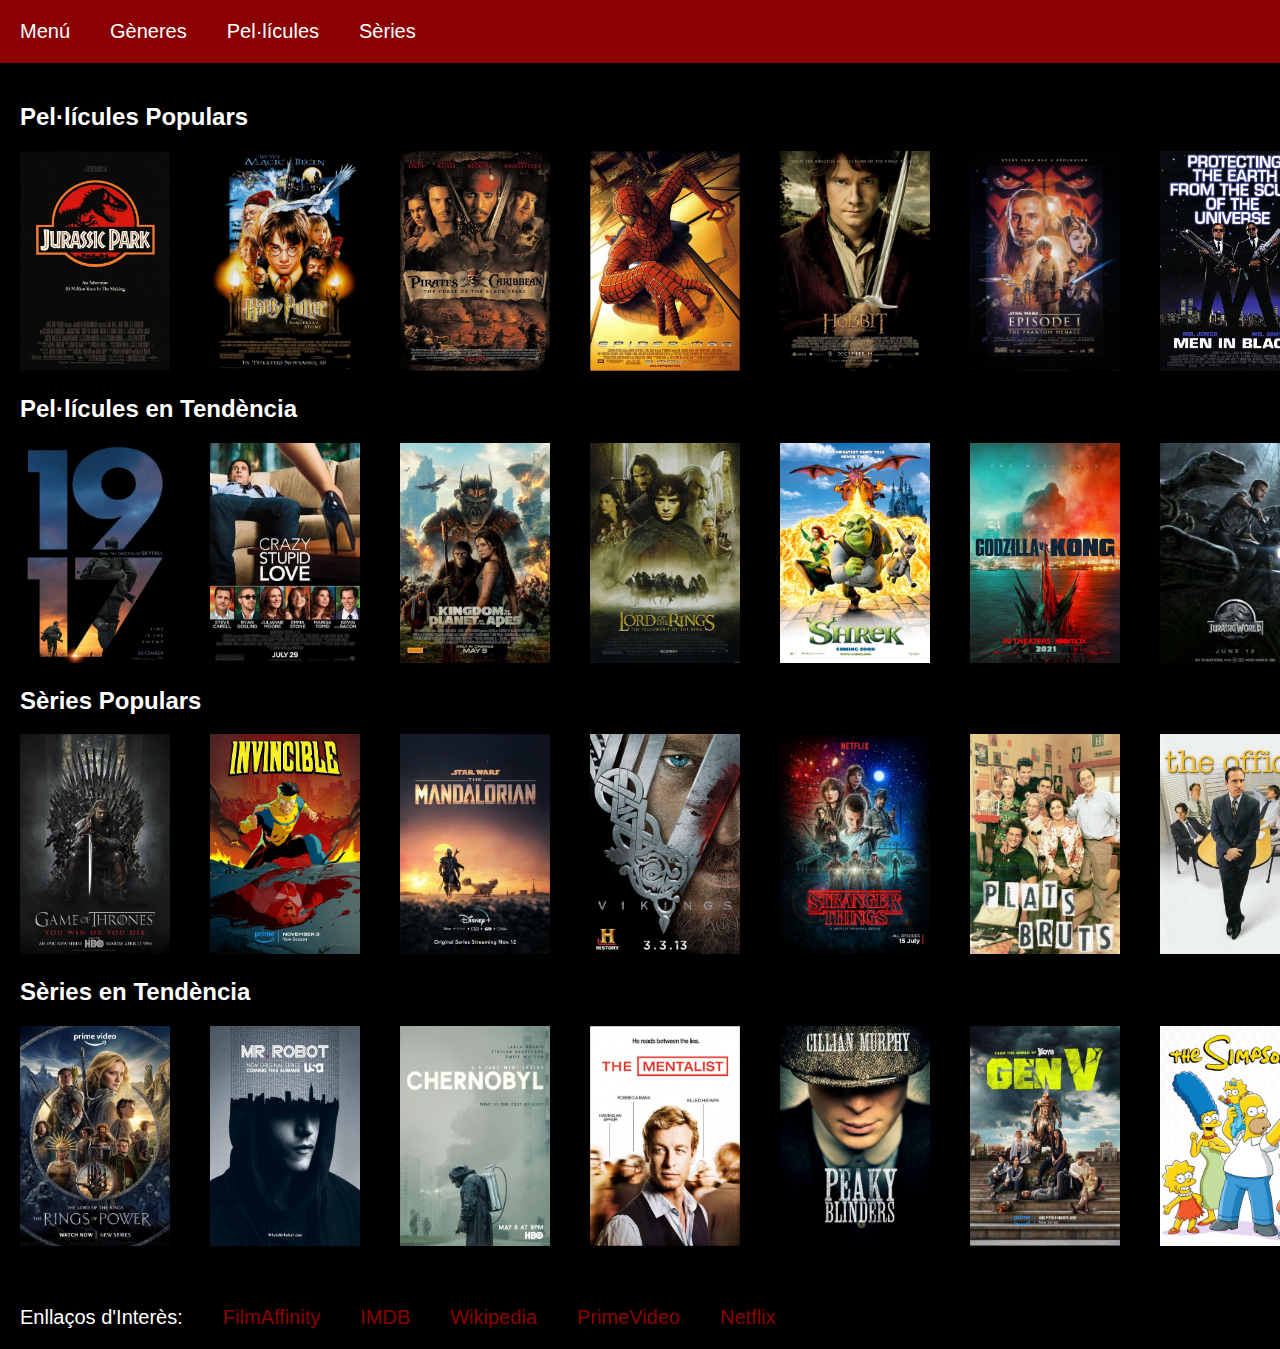
<file: index.html>
<!DOCTYPE html>
<html lang="en">
<head>
    <meta charset="UTF-8">
    <meta name="viewport" content="width=device-width, initial-scale=1.0">
    <link rel="stylesheet" href="CineMaster.css">
    <title>CineMaster</title>
</head>
<body>
    <header>
        <nav>
            <ul>
                <li><a href="index.html">Menú</a></li>
                <li><a href="Generes.html">Gèneres</a></li>
                <li><a href="Pelicules.html">Pel·lícules</a></li>
                <li><a href="Series.html">Sèries</a></li>   
            </ul>
        </nav>
    </header>

    <main>

        <section class="pelispopulars">
            <h2>Pel·lícules Populars</h2>
            <ul id="llistaPelicules">
                <li><a href="Pelis/Pelis.html#id=0"><img src="Imatges/JurassicPark.jpg" alt=""></a></li>
                <li><a href="Pelis/Pelis.html#id=1"><img src="Imatges/HarryPotter.jpg" alt=""></a></li>
                <li><a href="Pelis/Pelis.html#id=2"><img src="Imatges/PiratasCaribe.jpg" alt=""></a></li>
                <li><a href="Pelis/Pelis.html#id=3"><img src="Imatges/Spiderman.jpg" alt=""></a></li>
                <li><a href="Pelis/Pelis.html#id=4"><img src="Imatges/TheHobbit.jpg" alt=""></a></li>
                <li><a href="Pelis/Pelis.html#id=5"><img src="Imatges/StarWars.jpg" alt=""></a></li>
                <li><img src="Imatges/MenInBlack.jpg" alt=""></li>
                <li><img src="Imatges/ShutterIsland.jpg" alt=""></li>
                <li><img src="Imatges/PlanetOfTheApes.jpg" alt=""></li>
                <li><img src="Imatges/SpaceJam.jpg" alt=""></li>
            </ul>
        </section>

        <section class="pelistendencia">
            <h2>Pel·lícules en Tendència</h2>
            <ul>
                <li><img src="Imatges/1917.jpg" alt=""></li>
                <li><img src="Imatges/CrazyStupidLove.jpg" alt=""></li>
                <li><img src="Imatges/PlanetOfTheApesKingdom.jpg" alt=""></li>
                <li><img src="Imatges/LordOfTheRings.jpg" alt=""></li>
                <li><img src="Imatges/Shrek.jpg" alt=""></li>
                <li><img src="Imatges/GodzillaVsKong.jpg" alt=""></li>
                <li><img src="Imatges/JurassicWorld.jpg" alt=""></li>
                <li><img src="Imatges/TheRevenant.jpg" alt=""></li>
                <li><img src="Imatges/WithoutRemorse.jpg" alt=""></li>
                <li><img src="Imatges/IndianaJones.jpg" alt=""></li>
            </ul>
        </section>

        <section class="seriespopulars">
            <h2>Sèries Populars</h2>
            <ul>
                <li><img src="Imatges/GameOfThrones.jpg" alt=""></li>
                <li><img src="Imatges/Invencible.jpg" alt=""></li>
                <li><img src="Imatges/TheMandalorian.jpg" alt=""></li>
                <li><img src="Imatges/Vikings.jpg" alt=""></li>
                <li><img src="Imatges/StrangerThings.jpg" alt=""></li>
                <li><img src="Imatges/PlatsBruts.jpg" alt=""></li>
                <li><img src="Imatges/TheOffice.jpg" alt=""></li>
                <li><img src="Imatges/TheBoys.jpg" alt=""></li>
                <li><img src="Imatges/Castle.jpg" alt=""></li>
                <li><img src="Imatges/TheBigBangTheory.jpg" alt=""></li>
            </ul>
        </section>
    
        <section class="seriestendencia">
            <h2>Sèries en Tendència</h2>
            <ul>
                <li><img src="Imatges/TheRingsOfPower.jpg" alt=""></li>
                <li><img src="Imatges/MrRobot.jpg" alt=""></li>
                <li><img src="Imatges/Chernobyl.jpg" alt=""></li>
                <li><img src="Imatges/TheMentalist.jpg" alt=""></li>
                <li><img src="Imatges/PeakyBlinders.jpg" alt=""></li>
                <li><img src="Imatges/GenV.jpg" alt=""></li>
                <li><img src="Imatges/TheSimpsons.jpg" alt=""></li>
                <li><img src="Imatges/Narcos.jpg" alt=""></li>
                <li><img src="Imatges/TheHandmaidsTale.jpg" alt=""></li>
                <li><img src="Imatges/TheSpectacularSpidermanSerie.jpg" alt=""></li>
            </ul>  
        </section>

    </main>

    <footer>
        <ul>
            <li class="noenllaç">Enllaços d'Interès:</li>
            <li><a href="https://www.filmaffinity.com/es/main.html">FilmAffinity</a></li>
            <li><a href="https://www.imdb.com/es-es/?ref_=nv_home">IMDB</a></li>
            <li><a href="https://es.wikipedia.org/wiki/Wikipedia:Portada">Wikipedia</a></li>
            <li><a href="https://www.primevideo.com/offers/nonprimehomepage/ref=dv_web_force_root">PrimeVideo</a></li>
            <li><a href="https://www.netflix.com/es/">Netflix</a></li>
        </ul>
    </footer>

</body> 
</html>
</file>
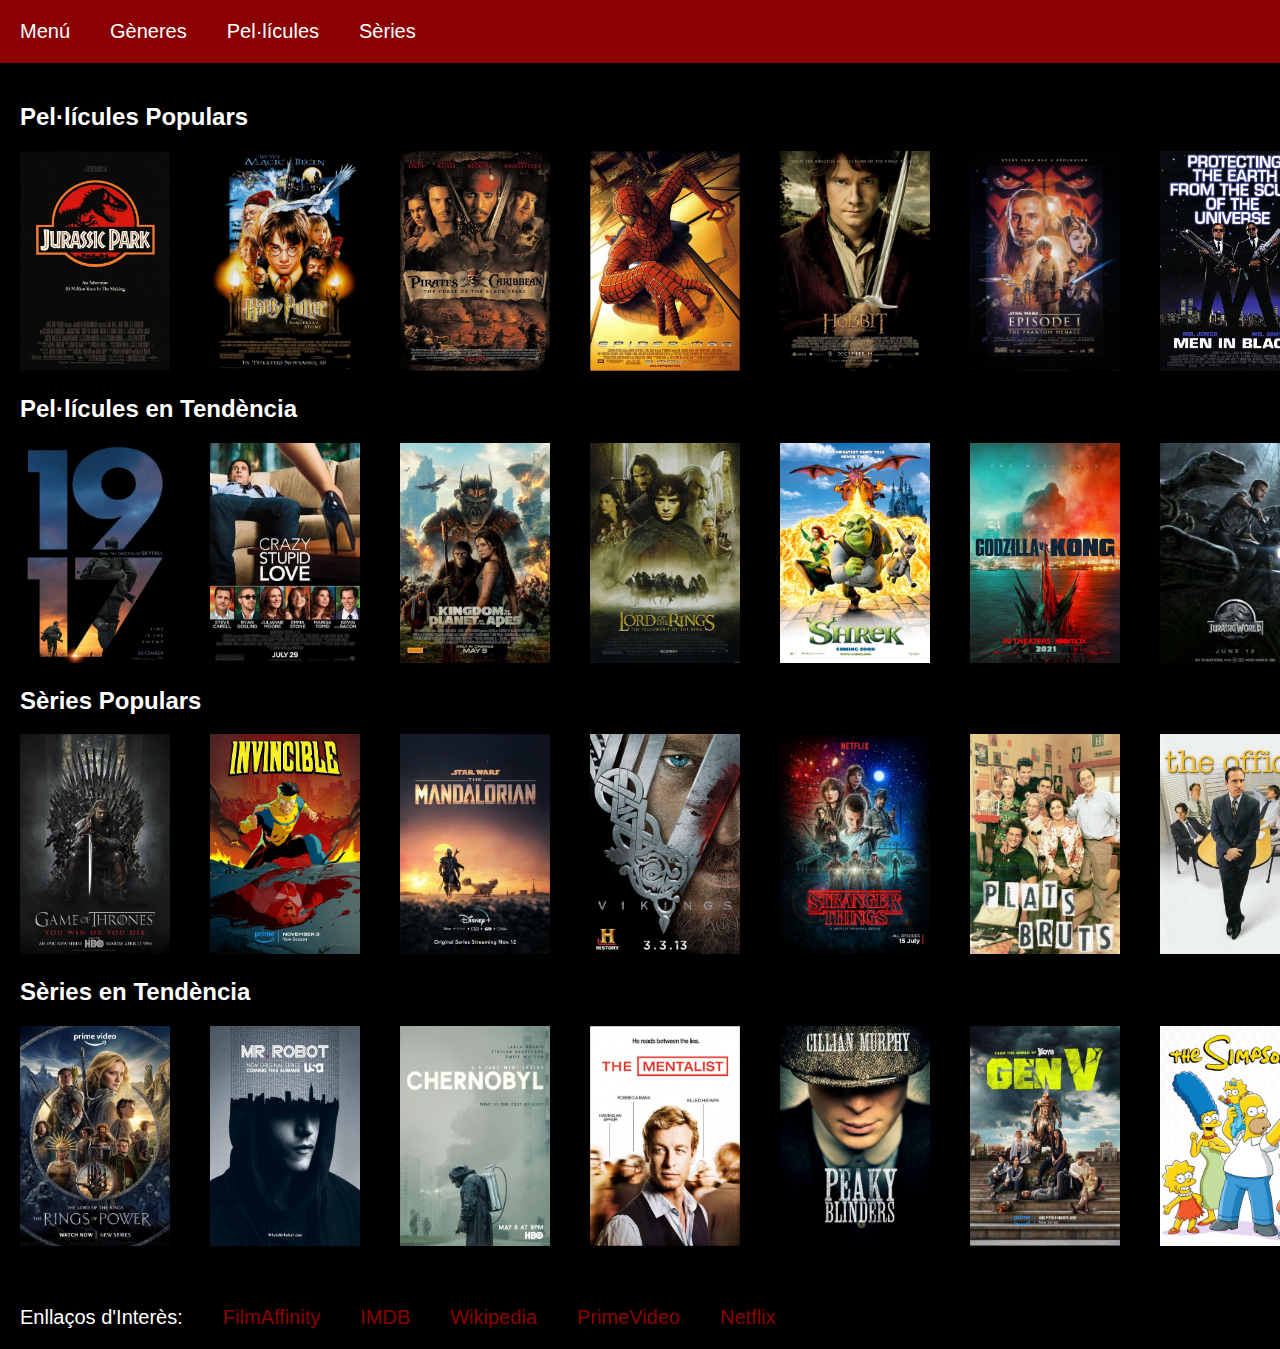
<file: CineMaster.html>
<!DOCTYPE html>
<html lang="en">
<head>
    <meta charset="UTF-8">
    <meta name="viewport" content="width=device-width, initial-scale=1.0">
    <link rel="stylesheet" href="CineMaster.css">
    <title>CineMaster</title>
</head>
<body>
    <header>
        <nav>
            <ul>
                <li><a href="CineMaster.html">Menú</a></li>
                <li><a href="Generes.html">Gèneres</a></li>
                <li><a href="Pelicules.html">Pel·lícules</a></li>
                <li><a href="Series.html">Sèries</a></li>   
            </ul>
        </nav>
    </header>

    <main>

        <section class="pelispopulars">
            <h2>Pel·lícules Populars</h2>
            <ul id="llistaPelicules">
                <li><a href="Pelis/Pelis.html#id=0"><img src="Imatges/JurassicPark.jpg" alt=""></a></li>
                <li><a href="Pelis/Pelis.html#id=1"><img src="Imatges/HarryPotter.jpg" alt=""></a></li>
                <li><a href="Pelis/Pelis.html#id=2"><img src="Imatges/PiratasCaribe.jpg" alt=""></a></li>
                <li><a href="Pelis/Pelis.html#id=3"><img src="Imatges/Spiderman.jpg" alt=""></a></li>
                <li><a href="Pelis/Pelis.html#id=4"><img src="Imatges/TheHobbit.jpg" alt=""></a></li>
                <li><a href="Pelis/Pelis.html#id=5"><img src="Imatges/StarWars.jpg" alt=""></a></li>
                <li><img src="Imatges/MenInBlack.jpg" alt=""></li>
                <li><img src="Imatges/ShutterIsland.jpg" alt=""></li>
                <li><img src="Imatges/PlanetOfTheApes.jpg" alt=""></li>
                <li><img src="Imatges/SpaceJam.jpg" alt=""></li>
            </ul>
        </section>

        <section class="pelistendencia">
            <h2>Pel·lícules en Tendència</h2>
            <ul>
                <li><img src="Imatges/1917.jpg" alt=""></li>
                <li><img src="Imatges/CrazyStupidLove.jpg" alt=""></li>
                <li><img src="Imatges/PlanetOfTheApesKingdom.jpg" alt=""></li>
                <li><img src="Imatges/LordOfTheRings.jpg" alt=""></li>
                <li><img src="Imatges/Shrek.jpg" alt=""></li>
                <li><img src="Imatges/GodzillaVsKong.jpg" alt=""></li>
                <li><img src="Imatges/JurassicWorld.jpg" alt=""></li>
                <li><img src="Imatges/TheRevenant.jpg" alt=""></li>
                <li><img src="Imatges/WithoutRemorse.jpg" alt=""></li>
                <li><img src="Imatges/IndianaJones.jpg" alt=""></li>
            </ul>
        </section>

        <section class="seriespopulars">
            <h2>Sèries Populars</h2>
            <ul>
                <li><img src="Imatges/GameOfThrones.jpg" alt=""></li>
                <li><img src="Imatges/Invencible.jpg" alt=""></li>
                <li><img src="Imatges/TheMandalorian.jpg" alt=""></li>
                <li><img src="Imatges/Vikings.jpg" alt=""></li>
                <li><img src="Imatges/StrangerThings.jpg" alt=""></li>
                <li><img src="Imatges/PlatsBruts.jpg" alt=""></li>
                <li><img src="Imatges/TheOffice.jpg" alt=""></li>
                <li><img src="Imatges/TheBoys.jpg" alt=""></li>
                <li><img src="Imatges/Castle.jpg" alt=""></li>
                <li><img src="Imatges/TheBigBangTheory.jpg" alt=""></li>
            </ul>
        </section>
    
        <section class="seriestendencia">
            <h2>Sèries en Tendència</h2>
            <ul>
                <li><img src="Imatges/TheRingsOfPower.jpg" alt=""></li>
                <li><img src="Imatges/MrRobot.jpg" alt=""></li>
                <li><img src="Imatges/Chernobyl.jpg" alt=""></li>
                <li><img src="Imatges/TheMentalist.jpg" alt=""></li>
                <li><img src="Imatges/PeakyBlinders.jpg" alt=""></li>
                <li><img src="Imatges/GenV.jpg" alt=""></li>
                <li><img src="Imatges/TheSimpsons.jpg" alt=""></li>
                <li><img src="Imatges/Narcos.jpg" alt=""></li>
                <li><img src="Imatges/TheHandmaidsTale.jpg" alt=""></li>
                <li><img src="Imatges/TheSpectacularSpidermanSerie.jpg" alt=""></li>
            </ul>  
        </section>

    </main>

    <footer>
        <ul>
            <li class="noenllaç">Enllaços d'Interès:</li>
            <li><a href="https://www.filmaffinity.com/es/main.html">FilmAffinity</a></li>
            <li><a href="https://www.imdb.com/es-es/?ref_=nv_home">IMDB</a></li>
            <li><a href="https://es.wikipedia.org/wiki/Wikipedia:Portada">Wikipedia</a></li>
            <li><a href="https://www.primevideo.com/offers/nonprimehomepage/ref=dv_web_force_root">PrimeVideo</a></li>
            <li><a href="https://www.netflix.com/es/">Netflix</a></li>
        </ul>
    </footer>

</body> 
</html>
</file>
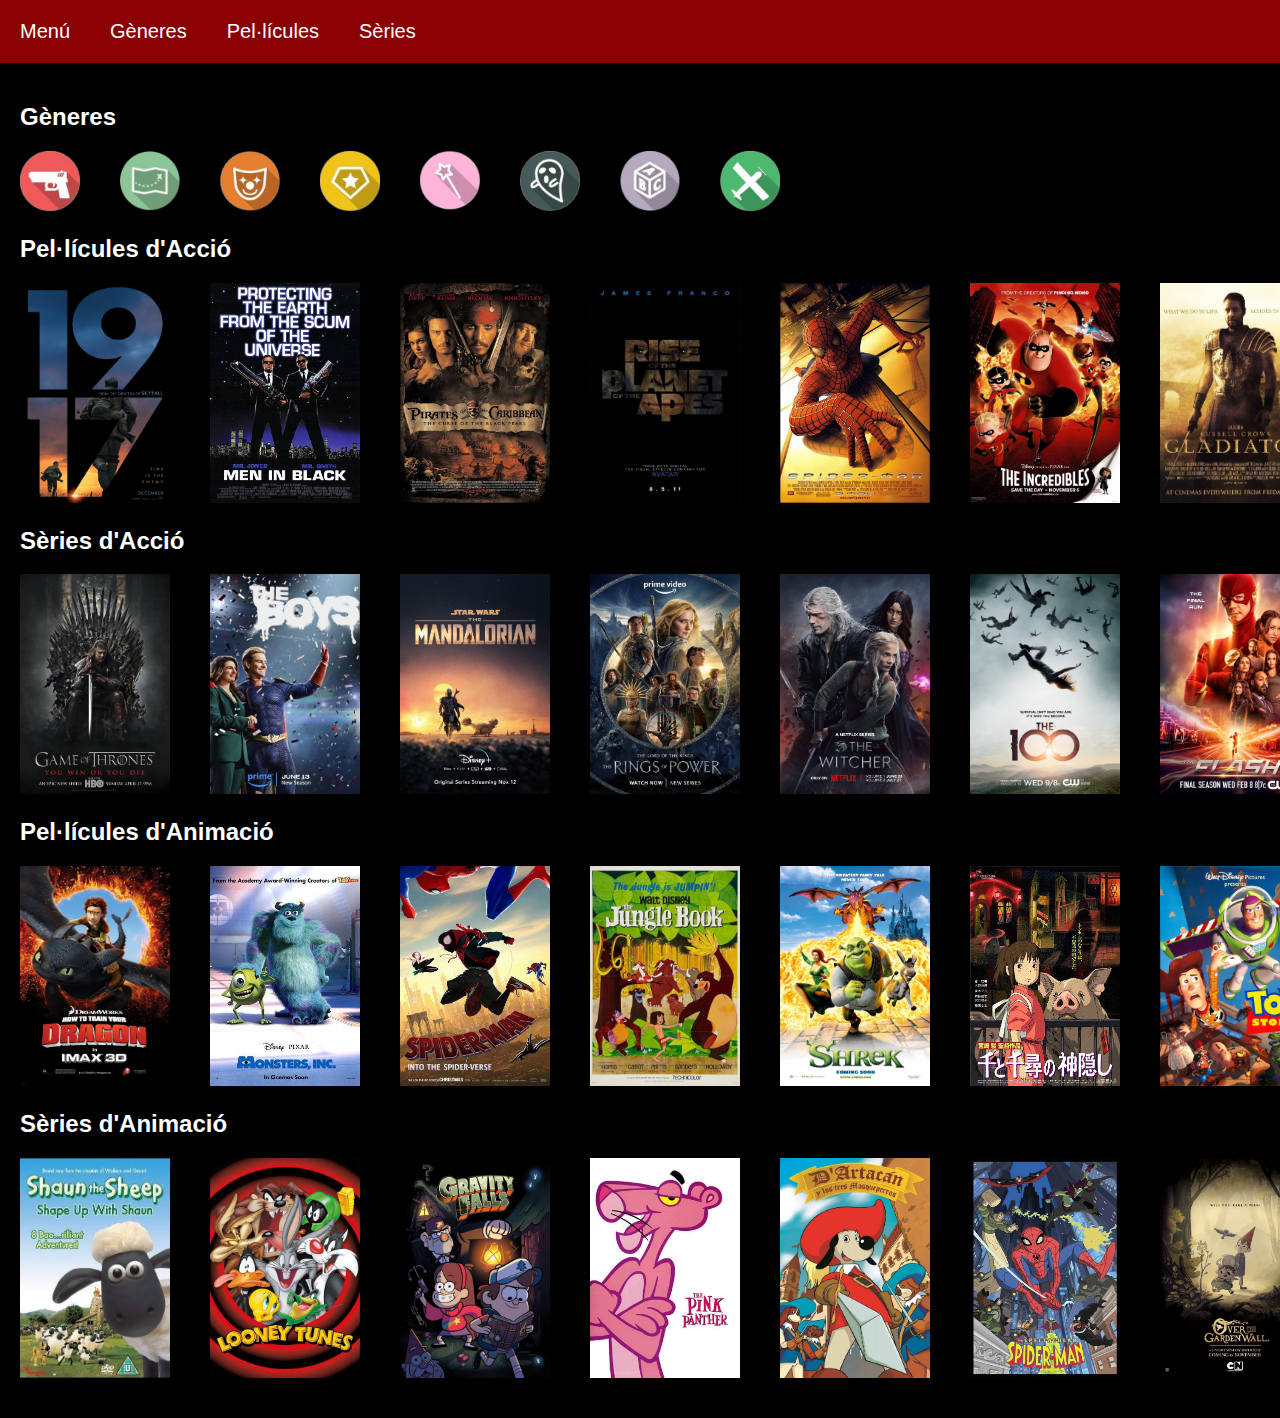
<file: Generes.html>
<!DOCTYPE html>
<html lang="en">
<head>
    <meta charset="UTF-8">
    <meta name="viewport" content="width=device-width, initial-scale=1.0">
    <link rel="stylesheet" href="CineMaster.css">
    <title>CineMaster</title>
</head>
<body>
    <header>
        <nav>
            <ul>
                <li><a href="index.html">Menú</a></li>
                <li><a href="Generes.html">Gèneres</a></li>
                <li><a href="Pelicules.html">Pel·lícules</a></li>
                <li><a href="Series.html">Sèries</a></li>   
            </ul>
        </nav>
    </header>
    <main>

        <section class="generes">
            <h2>Gèneres</h2>
            <ul>
                <li><a href="Generes/Accio.html"><img src="Imatges/Generes/Action.png" alt=""></a></li>
                <li><img src="Imatges/Generes/Adventure.png" alt=""></li>
                <li><img src="Imatges/Generes/Comedy.png" alt=""></li>
                <li><img src="Imatges/Generes/Superheroes.png" alt=""></li>
                <li><img src="Imatges/Generes/Fantasy.png" alt=""></li>
                <li><img src="Imatges/Generes/Horror.png" alt=""></li>
                <li><a href="Generes/Animacio.html"><img src="Imatges/Generes/Animation.PNG" alt=""></a></li>
                <li><img src="Imatges/Generes/War.png" alt=""></li>
            </ul>
        </section>

        <section class="pelisaccio">
            <h2>Pel·lícules d'Acció</h2>
            <ul>
                <li><img src="Imatges/1917.jpg" alt=""></li>
                <li><img src="Imatges/MenInBlack.jpg" alt=""></li>
                <li><a href="Pelis/Pelis.html#id=2"><img src="Imatges/PiratasCaribe.jpg" alt=""></a></li>
                <li><img src="Imatges/PlanetOfTheApes.jpg" alt=""></li>
                <li><a href="Pelis/Pelis.html#id=3"><img src="Imatges/Spiderman.jpg" alt=""></a></li>
                <li><img src="Imatges/TheIncredibles.jpg" alt=""></li>
                <li><img src="Imatges/Gladiator.jpg" alt=""></li>
                <li><img src="Imatges/TheMatrix.jpg" alt=""></li>
                <li><img src="Imatges/BatmanTheDarkKnight.jpg" alt=""></li>
                <li><a href="Pelis/Pelis.html#id=4"><img src="Imatges/TheHobbit.jpg" alt=""></a></li>
            </ul>
        </section>

        <section class="seriesaccio">
            <h2>Sèries d'Acció</h2>
            <ul>
                <li><img src="Imatges/GameOfThrones.jpg" alt=""></li>
                <li><img src="Imatges/TheBoys.jpg" alt=""></li>
                <li><img src="Imatges/TheMandalorian.jpg" alt=""></li>
                <li><img src="Imatges/TheRingsOfPower.jpg" alt=""></li>
                <li><img src="Imatges/TheWitcher.jpg" alt=""></li>
                <li><img src="Imatges/TheHundred.jpg" alt=""></li>
                <li><img src="Imatges/TheFlash.jpg" alt=""></li>
                <li><img src="Imatges/Titans.jpg" alt=""></li>
                <li><img src="Imatges/Vikings.jpg" alt=""></li>
                <li><img src="Imatges/MastersOfTheAir.jpg" alt=""></li>
            </ul>
        </section>

        <section class="pelisanimacio">
            <h2>Pel·lícules d'Animació</h2>
            <ul>
                <li><img src="Imatges/HowToTrainYourDragon.jpg" alt=""></li>
                <li><img src="Imatges/MonstersInc.jpg" alt=""></li>
                <li><img src="Imatges/SpidermanIntoTheSpiderverse.jpg" alt=""></li>
                <li><img src="Imatges/TheJungleBook.jpg" alt=""></li>
                <li><img src="Imatges/Shrek.jpg" alt=""></li>
                <li><img src="Imatges/SenToChihiroNoKamikakushi.jpg" alt=""></li>
                <li><img src="Imatges/ToyStory.jpg" alt=""></li>
                <li><img src="Imatges/TheLionKing.jpg" alt=""></li>
                <li><img src="Imatges/Cars.jpg" alt=""></li>
                <li><img src="Imatges/Espanyoles/Klaus.jpg" alt=""></li>
            </ul>
        </section>

        <section class="seriesanimacio">
            <h2>Sèries d'Animació</h2>
            <ul>
                <li><img src="Imatges/ShaunTheSheep.jpg" alt=""></li>
                <li><img src="Imatges/LooneyTunes.jpg" alt=""></li>
                <li><img src="Imatges/GravityFalls.jpg" alt=""></li>
                <li><img src="Imatges/ThePinkPanther.jpg" alt=""></li>
                <li><img src="Imatges/Espanyoles/Dartacan.jpg" alt=""></li>
                <li><img src="Imatges/TheSpectacularSpidermanSerie.jpg" alt=""></li>
                <li><img src="Imatges/OverTheGardenWall.jpg" alt=""></li>
                <li><img src="Imatges/AdventureTime.jpg" alt=""></li>
                <li><img src="Imatges/Futurama.jpg" alt=""></li>
                <li><a href="Pelis/Pelis.html#id=5"><img src="Imatges/StarWars.jpg" alt=""></a></li>
            </ul>
        </section>

    </main>
</body>
</html>
</file>
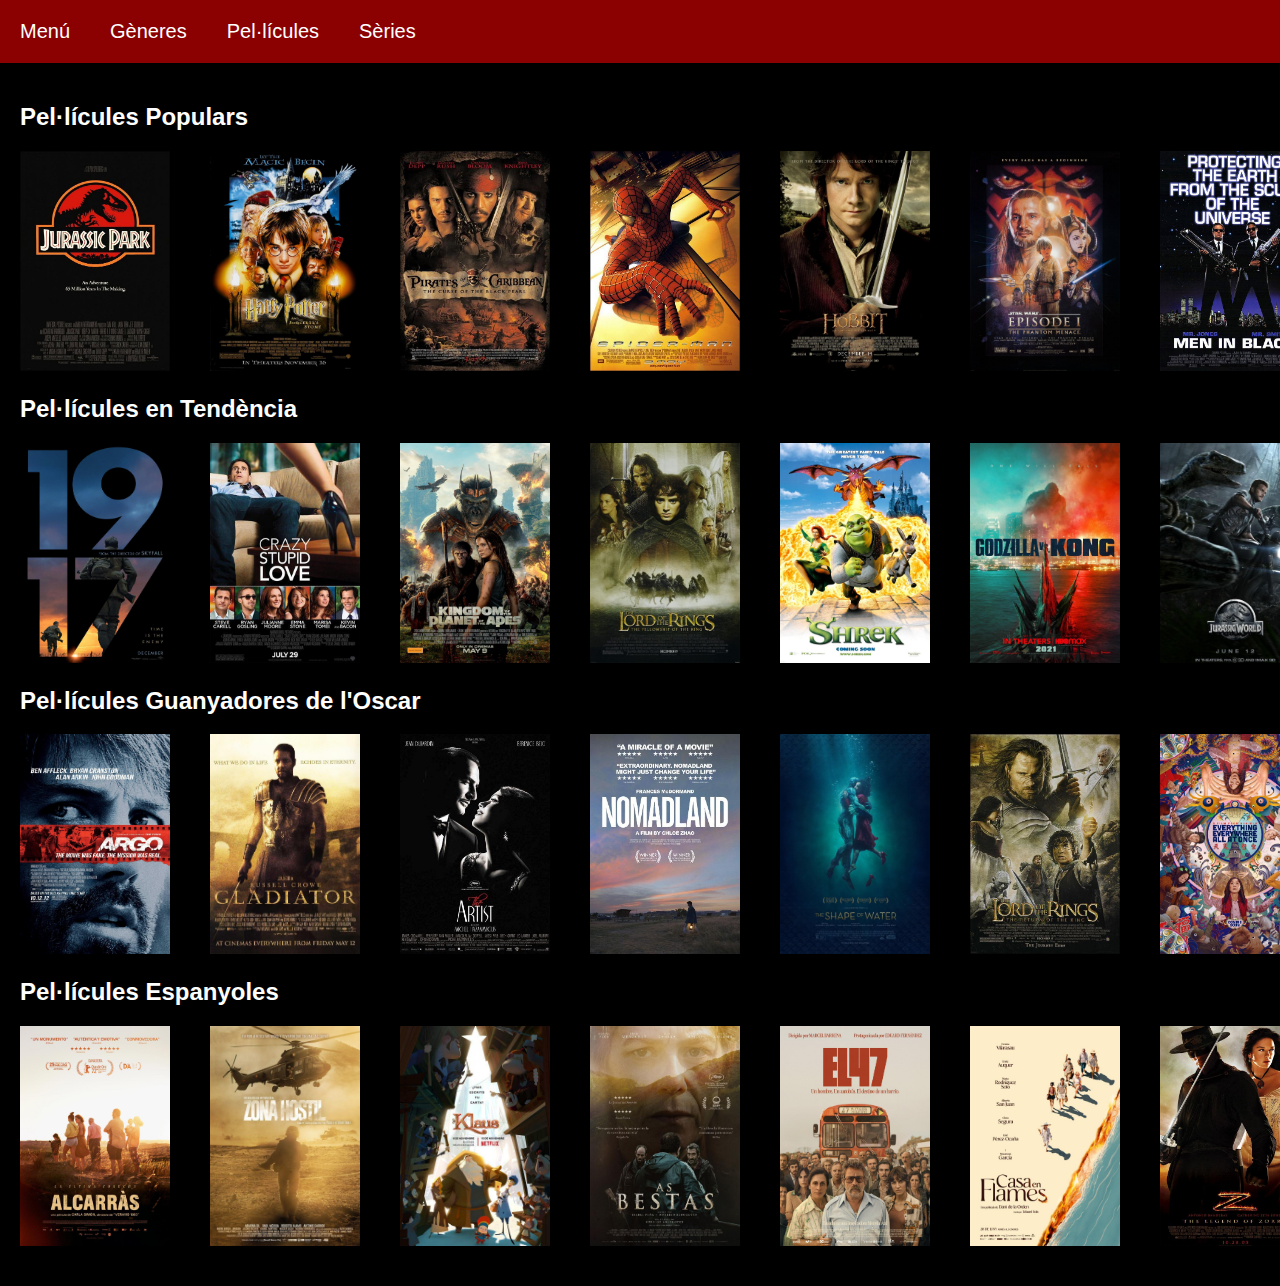
<file: Pelicules.html>
<!DOCTYPE html>
<html lang="en">
<head>
    <meta charset="UTF-8">
    <meta name="viewport" content="width=device-width, initial-scale=1.0">
    <link rel="stylesheet" href="CineMaster.css">
    <title>CineMaster</title>
</head>
<body>
    <header>
        <nav>
            <ul>
                <li><a href="index.html">Menú</a></li>
                <li><a href="Generes.html">Gèneres</a></li>
                <li><a href="Pelicules.html">Pel·lícules</a></li>
                <li><a href="Series.html">Sèries</a></li>   
            </ul>
        </nav>
    </header>
    <main>

        <section class="pelispopulars">
            <h2>Pel·lícules Populars</h2>
            <ul>
                <li><a href="Pelis/Pelis.html#id=0"><img src="Imatges/JurassicPark.jpg" alt=""></a></li>
                <li><a href="Pelis/Pelis.html#id=1"><img src="Imatges/HarryPotter.jpg" alt=""></a></li>
                <li><a href="Pelis/Pelis.html#id=2"><img src="Imatges/PiratasCaribe.jpg" alt=""></a></li>
                <li><a href="Pelis/Pelis.html#id=3"><img src="Imatges/Spiderman.jpg" alt=""></a></li>
                <li><a href="Pelis/Pelis.html#id=4"><img src="Imatges/TheHobbit.jpg" alt=""></a></li>
                <li><a href="Pelis/Pelis.html#id=5"><img src="Imatges/StarWars.jpg" alt=""></a></li>
                <li><img src="Imatges/MenInBlack.jpg" alt=""></li>
                <li><img src="Imatges/ShutterIsland.jpg" alt=""></li>
                <li><img src="Imatges/PlanetOfTheApes.jpg" alt=""></li>
                <li><img src="Imatges/SpaceJam.jpg" alt=""></li>
            </ul>
        </section>

        <section class="pelistendencia">
            <h2>Pel·lícules en Tendència</h2>
            <ul>
                <li><img src="Imatges/1917.jpg" alt=""></li>
                <li><img src="Imatges/CrazyStupidLove.jpg" alt=""></li>
                <li><img src="Imatges/PlanetOfTheApesKingdom.jpg" alt=""></li>
                <li><img src="Imatges/LordOfTheRings.jpg" alt=""></li>
                <li><img src="Imatges/Shrek.jpg" alt=""></li>
                <li><img src="Imatges/GodzillaVsKong.jpg" alt=""></li>
                <li><img src="Imatges/JurassicWorld.jpg" alt=""></li>
                <li><img src="Imatges/TheRevenant.jpg" alt=""></li>
                <li><img src="Imatges/WithoutRemorse.jpg" alt=""></li>
                <li><img src="Imatges/IndianaJones.jpg" alt=""></li>
            </ul>
        </section>

        <section class="pelistendencia">
            <h2>Pel·lícules Guanyadores de l'Oscar</h2>
            <ul>
                <li><img src="Imatges/Argo.jpg" alt=""></li>
                <li><img src="Imatges/Gladiator.jpg" alt=""></li>
                <li><img src="Imatges/TheArtist.jpg" alt=""></li>
                <li><img src="Imatges/Nomadland.jpg" alt=""></li>
                <li><img src="Imatges/TheShapeOfWater.jpg" alt=""></li>
                <li><img src="Imatges/LordOfTheRingsTheReturnOfTheKing.jpg" alt=""></li>
                <li><img src="Imatges/EverythingEverywhereAllAtOnce.jpg" alt=""></li>
                <li><img src="Imatges/Oppenheimer.jpg" alt=""></li>
                <li><img src="Imatges/TheDeparted.jpg" alt=""></li>
                <li><img src="Imatges/TheHurtLocker.jpg" alt=""></li>
            </ul>
        </section>

        <section class="pelisespanyoles">
            <h2>Pel·lícules Espanyoles</h2>
            <ul>
                <li><img src="Imatges/Espanyoles/Alcarras.jpg" alt=""></li>
                <li><img src="Imatges/Espanyoles/ZonaHostil.jpg" alt=""></li>
                <li><img src="Imatges/Espanyoles/Klaus.jpg" alt=""></li>
                <li><img src="Imatges/Espanyoles/AsBestas.jpg" alt=""></li>
                <li><img src="Imatges/Espanyoles/El47.jpg" alt=""></li>
                <li><img src="Imatges/Espanyoles/CasaEnFlames.jpg" alt=""></li>
                <li><img src="Imatges/Espanyoles/LaLeyendaDelZorro.jpg" alt=""></li>
                <li><img src="Imatges/Espanyoles/LaVirgenRoja.jpg" alt=""></li>
                <li><img src="Imatges/Espanyoles/TodosLosNombresDeDios.jpg" alt=""></li>
                <li><img src="Imatges/Espanyoles/LaSociedadDeLaNieve.jpg" alt=""></li>
            </ul>
        </section>
        
    </main>
</body>
</html>
</file>
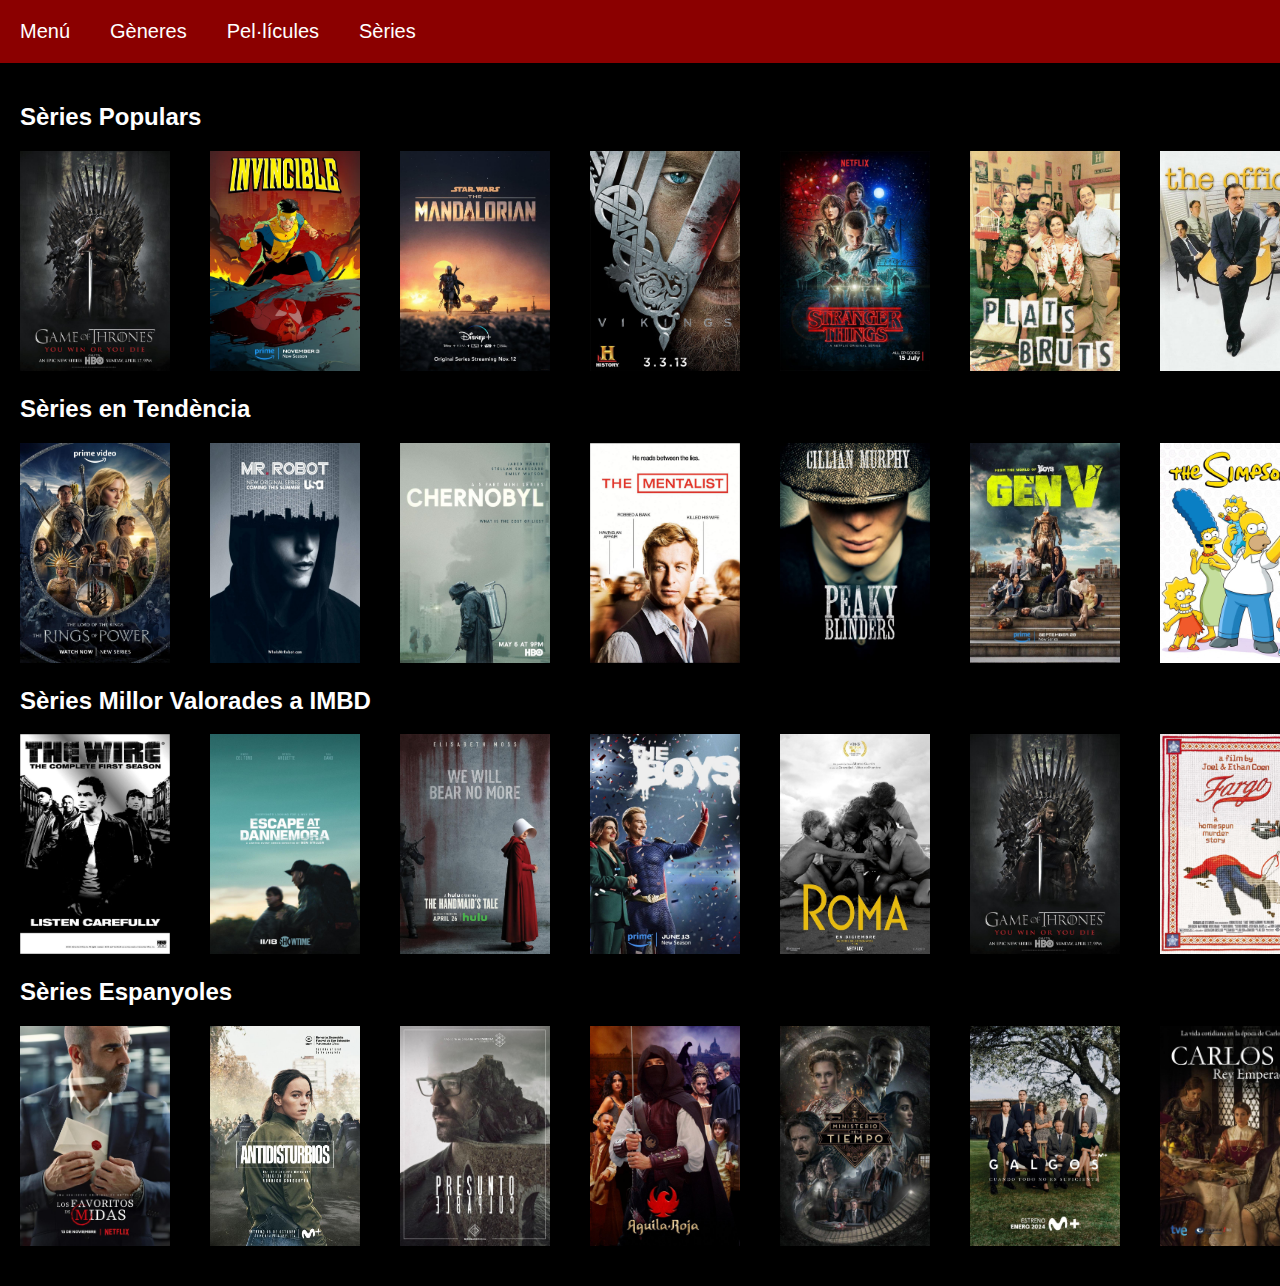
<file: Series.html>
<!DOCTYPE html>
<html lang="en">
<head>
    <meta charset="UTF-8">
    <meta name="viewport" content="width=device-width, initial-scale=1.0">
    <link rel="stylesheet" href="CineMaster.css">
    <title>CineMaster</title>
</head>
<body>
    <header>
        <nav>
            <ul>
                <li><a href="index.html">Menú</a></li>
                <li><a href="Generes.html">Gèneres</a></li>
                <li><a href="Pelicules.html">Pel·lícules</a></li>
                <li><a href="Series.html">Sèries</a></li>   
            </ul>
        </nav>
    </header>
    <main>

        <section class="seriespopulars">
            <h2>Sèries Populars</h2>
            <ul>
                <li><img src="Imatges/GameOfThrones.jpg" alt=""></li>
                <li><img src="Imatges/Invencible.jpg" alt=""></li>
                <li><img src="Imatges/TheMandalorian.jpg" alt=""></li>
                <li><img src="Imatges/Vikings.jpg" alt=""></li>
                <li><img src="Imatges/StrangerThings.jpg" alt=""></li>
                <li><img src="Imatges/PlatsBruts.jpg" alt=""></li>
                <li><img src="Imatges/TheOffice.jpg" alt=""></li>
                <li><img src="Imatges/TheBoys.jpg" alt=""></li>
                <li><img src="Imatges/Castle.jpg" alt=""></li>
                <li><img src="Imatges/TheBigBangTheory.jpg" alt=""></li>
            </ul>
        </section>
    
        <section class="seriestendencia">
            <h2>Sèries en Tendència</h2>
            <ul>
                <li><img src="Imatges/TheRingsOfPower.jpg" alt=""></li>
                <li><img src="Imatges/MrRobot.jpg" alt=""></li>
                <li><img src="Imatges/Chernobyl.jpg" alt=""></li>
                <li><img src="Imatges/TheMentalist.jpg" alt=""></li>
                <li><img src="Imatges/PeakyBlinders.jpg" alt=""></li>
                <li><img src="Imatges/GenV.jpg" alt=""></li>
                <li><img src="Imatges/TheSimpsons.jpg" alt=""></li>
                <li><img src="Imatges/Narcos.jpg" alt=""></li>
                <li><img src="Imatges/TheHandmaidsTale.jpg" alt=""></li>
                <li><img src="Imatges/TheSpectacularSpidermanSerie.jpg" alt=""></li>
            </ul>  
        </section>

        <section>
            <h2>Sèries Millor Valorades a IMBD</h2>
            <ul>
                <li><img src="Imatges/TheWire.jpg" alt=""></li>
                <li><img src="Imatges/EscapeAtDannemora.jpg" alt=""></li>
                <li><img src="Imatges/TheHandmaidsTale.jpg" alt=""></li>
                <li><img src="Imatges/TheBoys.jpg" alt=""></li>
                <li><img src="Imatges/Roma.jpg" alt=""></li>
                <li><img src="Imatges/GameOfThrones.jpg" alt=""></li>
                <li><img src="Imatges/Fargo.jpg" alt=""></li>
                <li><img src="Imatges/Fauda.jpg" alt=""></li>
                <li><img src="Imatges/PeakyBlinders.jpg" alt=""></li>
                <li><img src="Imatges/TheSopranos.jpg" alt=""></li>
            </ul>
        </section>

        <section class="seriesespanyoles">
            <h2>Sèries Espanyoles</h2>
            <ul>
                <li><img src="Imatges/Espanyoles/LosFavoritosDeMidas.jpg" alt=""></li>
                <li><img src="Imatges/Espanyoles/Antidisturbios.jpg" alt=""></li>
                <li><img src="Imatges/Espanyoles/PresuntoCulpable.jpg" alt=""></li>
                <li><img src="Imatges/Espanyoles/AguilaRoja.jpg" alt=""></li>
                <li><img src="Imatges/Espanyoles/ElMinisterioDelTiempo.jpg" alt=""></li>
                <li><img src="Imatges/Espanyoles/Galgos.jpg" alt=""></li>
                <li><img src="Imatges/Espanyoles/CarlosReyEmperador.jpg" alt=""></li>
                <li><img src="Imatges/Espanyoles/PlatsBruts.jpg" alt=""></li>
                <li><img src="Imatges/Espanyoles/Dartacan.jpg" alt=""></li> 
                <li><img src="Imatges/Espanyoles/LosHombresDePaco.jpg" alt=""></li>
            </ul>
        </section>

    </main>
</body>
</html>
</file>
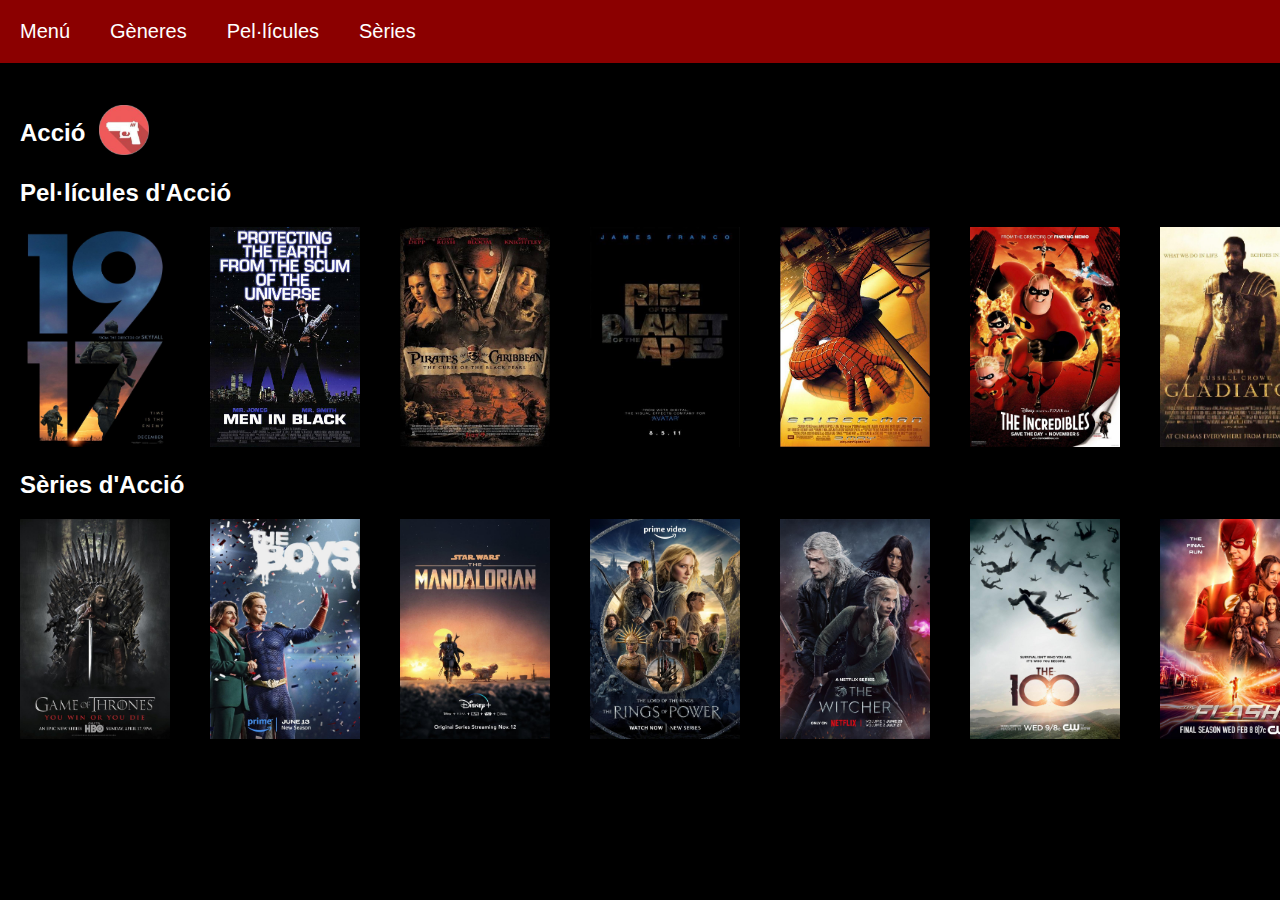
<file: Generes/Accio.html>
<!DOCTYPE html>
<html lang="en">
<head>
    <meta charset="UTF-8">
    <meta name="viewport" content="width=device-width, initial-scale=1.0">
    <link rel="stylesheet" href="../CineMaster.css">
    <title>CineMaster</title>
</head>
<body>
    <header>
        <nav>
            <ul>
                <li><a href="../index.html">Menú</a></li>
                <li><a href="../Generes.html">Gèneres</a></li>
                <li><a href="../Pelicules.html">Pel·lícules</a></li>
                <li><a href="../Series.html">Sèries</a></li>   
            </ul>
        </nav>
    </header>
    <main>

        <section class="genere">
            <h2>Acció &nbsp;</h2>
            <p><img src="../Imatges/Generes/Action.png" alt=""></p>
        </section>

        <section class="pelisaccio">
            <h2>Pel·lícules d'Acció</h2>
            <ul>
                <li><img src="../Imatges/1917.jpg" alt=""></li>
                <li><img src="../Imatges/MenInBlack.jpg" alt=""></li>
                <li><a href="../Pelis/Pelis.html#id=2"><img src="../Imatges/PiratasCaribe.jpg" alt=""></a></li>
                <li><img src="../Imatges/PlanetOfTheApes.jpg" alt=""></li>
                <li><a href="../Pelis/Pelis.html#id=3"><img src="../Imatges/Spiderman.jpg" alt=""></a></li>
                <li><img src="../Imatges/TheIncredibles.jpg" alt=""></li>
                <li><img src="../Imatges/Gladiator.jpg" alt=""></li>
                <li><img src="../Imatges/TheMatrix.jpg" alt=""></li>
                <li><img src="../Imatges/BatmanTheDarkKnight.jpg" alt=""></li>
                <li><a href="../Pelis/Pelis.html#id=4"><img src="../Imatges/TheHobbit.jpg" alt=""></a></li>
            </ul>
        </section>

        <section class="seriesaccio">
            <h2>Sèries d'Acció</h2>
            <ul>
                <li><img src="../Imatges/GameOfThrones.jpg" alt=""></li>
                <li><img src="../Imatges/TheBoys.jpg" alt=""></li>
                <li><img src="../Imatges/TheMandalorian.jpg" alt=""></li>
                <li><img src="../Imatges/TheRingsOfPower.jpg" alt=""></li>
                <li><img src="../Imatges/TheWitcher.jpg" alt=""></li>
                <li><img src="../Imatges/TheHundred.jpg" alt=""></li>
                <li><img src="../Imatges/TheFlash.jpg" alt=""></li>
                <li><img src="../Imatges/Titans.jpg" alt=""></li>
                <li><img src="../Imatges/Vikings.jpg" alt=""></li>
                <li><img src="../Imatges/MastersOfTheAir.jpg" alt=""></li>
            </ul>
        </section>

    </main>
</body>
</html>
</file>
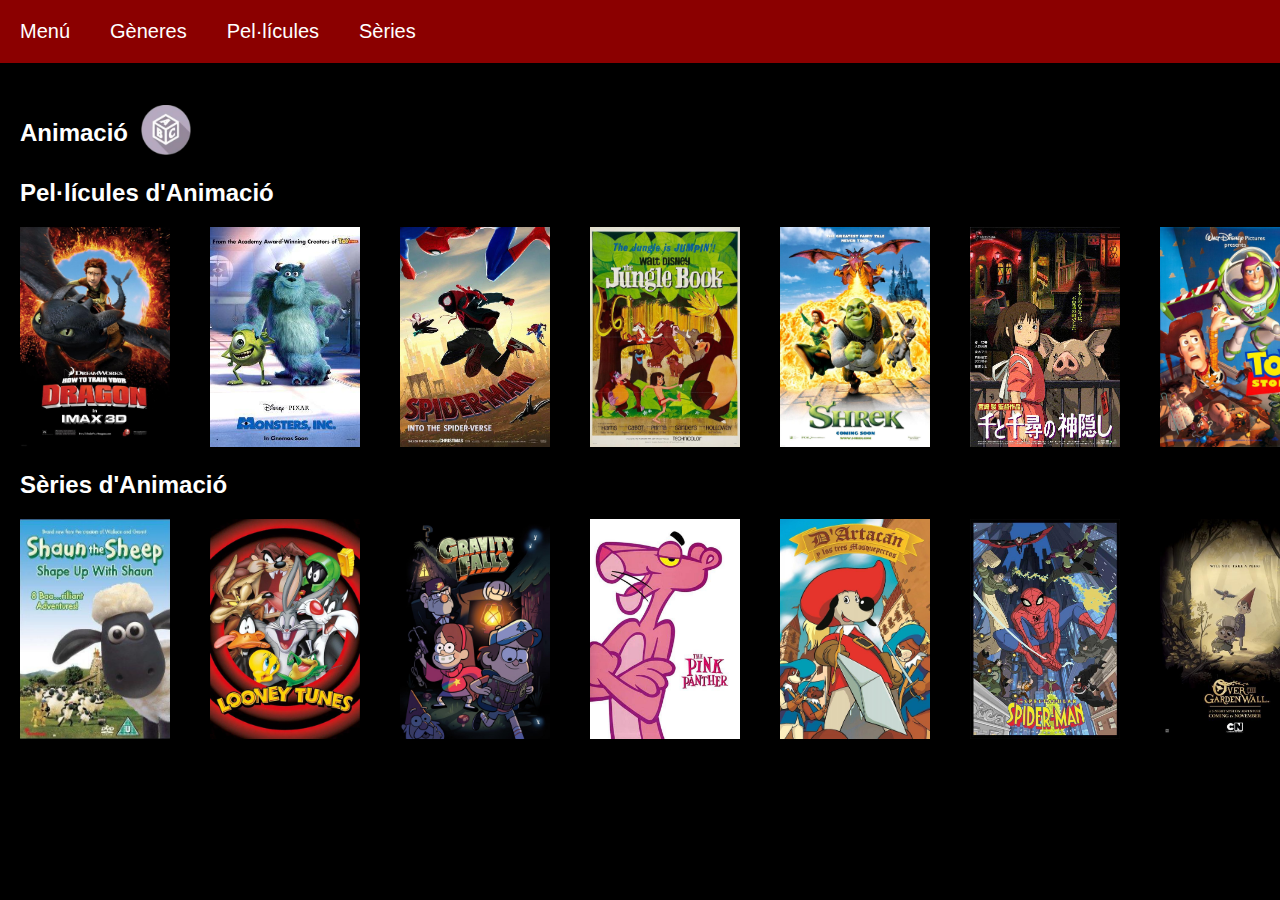
<file: Generes/Animacio.html>
<!DOCTYPE html>
<html lang="en">
<head>
    <meta charset="UTF-8">
    <meta name="viewport" content="width=device-width, initial-scale=1.0">
    <link rel="stylesheet" href="../CineMaster.css">
    <title>CineMaster</title>
</head>
<body>
    <header>
        <nav>
            <ul>
                <li><a href="../index.html">Menú</a></li>
                <li><a href="../Generes.html">Gèneres</a></li>
                <li><a href="../Pelicules.html">Pel·lícules</a></li>
                <li><a href="../Series.html">Sèries</a></li>   
            </ul>
        </nav>
    </header>
    <main>

        <section class="genere">
            <h2>Animació &nbsp;</h2>
            <p><img src="../Imatges/Generes/Animation.PNG" alt=""></p>
        </section>

        <section class="pelisanimacio">
            <h2>Pel·lícules d'Animació</h2>
            <ul>
                <li><img src="../Imatges/HowToTrainYourDragon.jpg" alt=""></li>
                <li><img src="../Imatges/MonstersInc.jpg" alt=""></li>
                <li><img src="../Imatges/SpidermanIntoTheSpiderverse.jpg" alt=""></li>
                <li><img src="../Imatges/TheJungleBook.jpg" alt=""></li>
                <li><img src="../Imatges/Shrek.jpg" alt=""></li>
                <li><img src="../Imatges/SenToChihiroNoKamikakushi.jpg" alt=""></li>
                <li><img src="../Imatges/ToyStory.jpg" alt=""></li>
                <li><img src="../Imatges/TheLionKing.jpg" alt=""></li>
                <li><img src="../Imatges/Cars.jpg" alt=""></li>
                <li><img src="../Imatges/Espanyoles/Klaus.jpg" alt=""></li>
            </ul>
        </section>

        <section class="seriesanimacio">
            <h2>Sèries d'Animació</h2>
            <ul>
                <li><img src="../Imatges/ShaunTheSheep.jpg" alt=""></li>
                <li><img src="../Imatges/LooneyTunes.jpg" alt=""></li>
                <li><img src="../Imatges/GravityFalls.jpg" alt=""></li>
                <li><img src="../Imatges/ThePinkPanther.jpg" alt=""></li>
                <li><img src="../Imatges/Espanyoles/Dartacan.jpg" alt=""></li>
                <li><img src="../Imatges/TheSpectacularSpidermanSerie.jpg" alt=""></li>
                <li><img src="../Imatges/OverTheGardenWall.jpg" alt=""></li>
                <li><img src="../Imatges/AdventureTime.jpg" alt=""></li>
                <li><img src="../Imatges/Futurama.jpg" alt=""></li>
                <li><img src="../Imatges/StarWarsTalesOfTheJedi.jpg" alt=""></li>
            </ul>
        </section>
</file>
<file: CineMaster.css>
/*BODY*/
body{
    background-color: black;
    color: white;
    font-family: 'Gill Sans', 'Gill Sans MT', Calibri, 'Trebuchet MS', sans-serif;
    margin: 0px;
}

/*HEADER*/
header{
    display: flex;
    font-size: 20px;
    background-color: darkred;
    padding-left: 20px;
    min-width: 1875px;
}

header ul{
    list-style: none;
    display: flex;
    gap: 40px;
    padding: 0;
}

header ul li a{
    text-decoration: none;
    color: white;
}

header ul li a:hover{
    color: lightgray;
}

/*FOOTER*/
footer{
    display: flex;
    font-size: 20px;
    padding-left: 20px;
    min-width: 1875px;
}

footer ul{
    list-style: none;
    display: flex;
    gap: 40px;
    padding: 0;
}

footer ul li a{
    text-decoration: none;
    color: darkred;
}

footer ul li a:hover{
    color: red;
}

.noenllaç{
    text-decoration: none;
    color: white;
    cursor: auto;
}

/*GENERAL*/
ul li{
    cursor: pointer;
}

main{
    padding: 20px;
}

main ul{
    list-style: none;
    display: flex;
    gap: 40px;
    padding: 0;
}

main img{
    width: 150px;
    height: 220px;
    transition: 0.4s ease-in-out;
}

main img:hover{
    transform: scale(1.2);
}

.generes img{
    width: 60px;
    height: 60px;
}

.generes img:hover{
    rotate: 25deg;
}

.genere h2{
    float: left;
}

.genere img{
    padding-top: 6px;
    width: 50px;
    height: 50px;
}

.genere img:hover{
    rotate: 0deg;
    transform: none;
}
</file>
